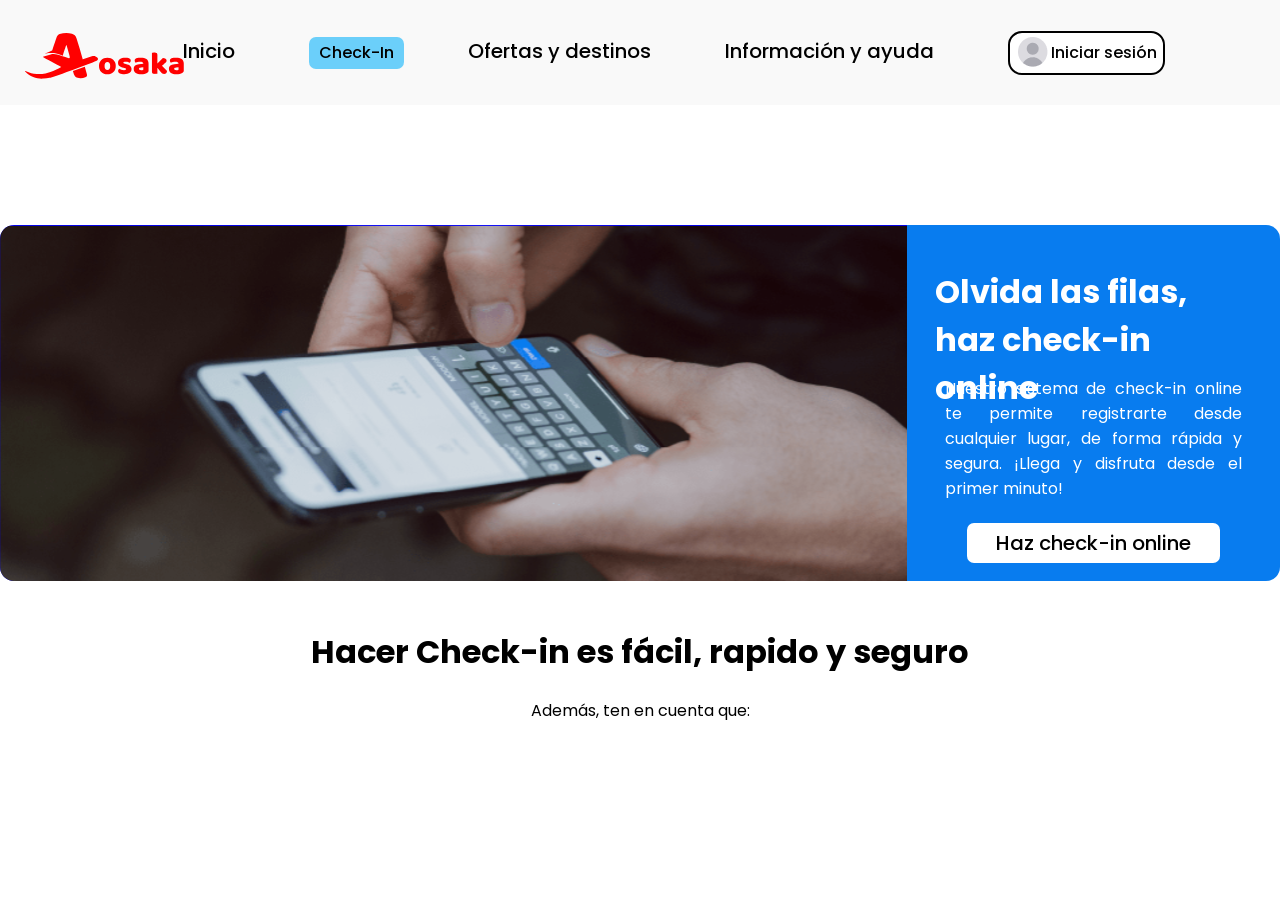
<file: check.html>
<!DOCTYPE html>
<html lang="en">

<head>
    <meta charset="UTF-8">
    <meta name="viewport" content="width=device-width, initial-scale=1.0">
    <link href="https://fonts.googleapis.com/css2?family=Poppins:wght@400;500;700&display=swap" rel="stylesheet" />
    <link rel="stylesheet" href="style_check.css">
    <title>Check-In</title>
</head>

<body>

    <!--Cabecera de la pagina-->
    <header>
        <!-- Logo de la pagina -->
        <div class="logo">
            <img src="assest/Group 55.svg" alt="logotipo de la empresa" />
        </div>
        <!-- links para navegar en el header -->
        <nav>
            <a href="index.html" class="Inicio">Inicio</a>
            <a href="check.html" class="Check-In">Check-In</a>
            <a href="vuelos.html" class="Ofertas y destinos">Ofertas y destinos</a>
            <a href="" class="Información y ayuda">Información y ayuda</a>
        </nav>
        <!-- Inisio de sesión -->
        <div class="sesion">
            <img src="assest/user 1.png" alt="user" />
            Iniciar sesión
        </div>
    </header>

    <div class="contenedor_posicion">
        <div class="img_banner">
            <div class="imagen_banner">

            </div>

        </div>
        <span class="txt_banner">
            <h1 class="txt_checkin">Olvida las filas, haz check-in online</h1>
            <p class="txt_desc_check">Nuestro sistema de check-in online te permite registrarte desde cualquier lugar,
                de forma rápida y segura. ¡Llega y disfruta desde el primer minuto!</p>
            <a href="verificar_check.html" class="btn_checkin">Haz check-in online</a>
        </span>
    </div>

    <div class="texto_checkin">
        <h1 class="txt_check_2">Hacer Check-in es fácil, rapido y seguro</h1>
        <p class="txt_desc_check_2">Además, ten en cuenta que:</p>
    </div>


</body>

</html>
</file>
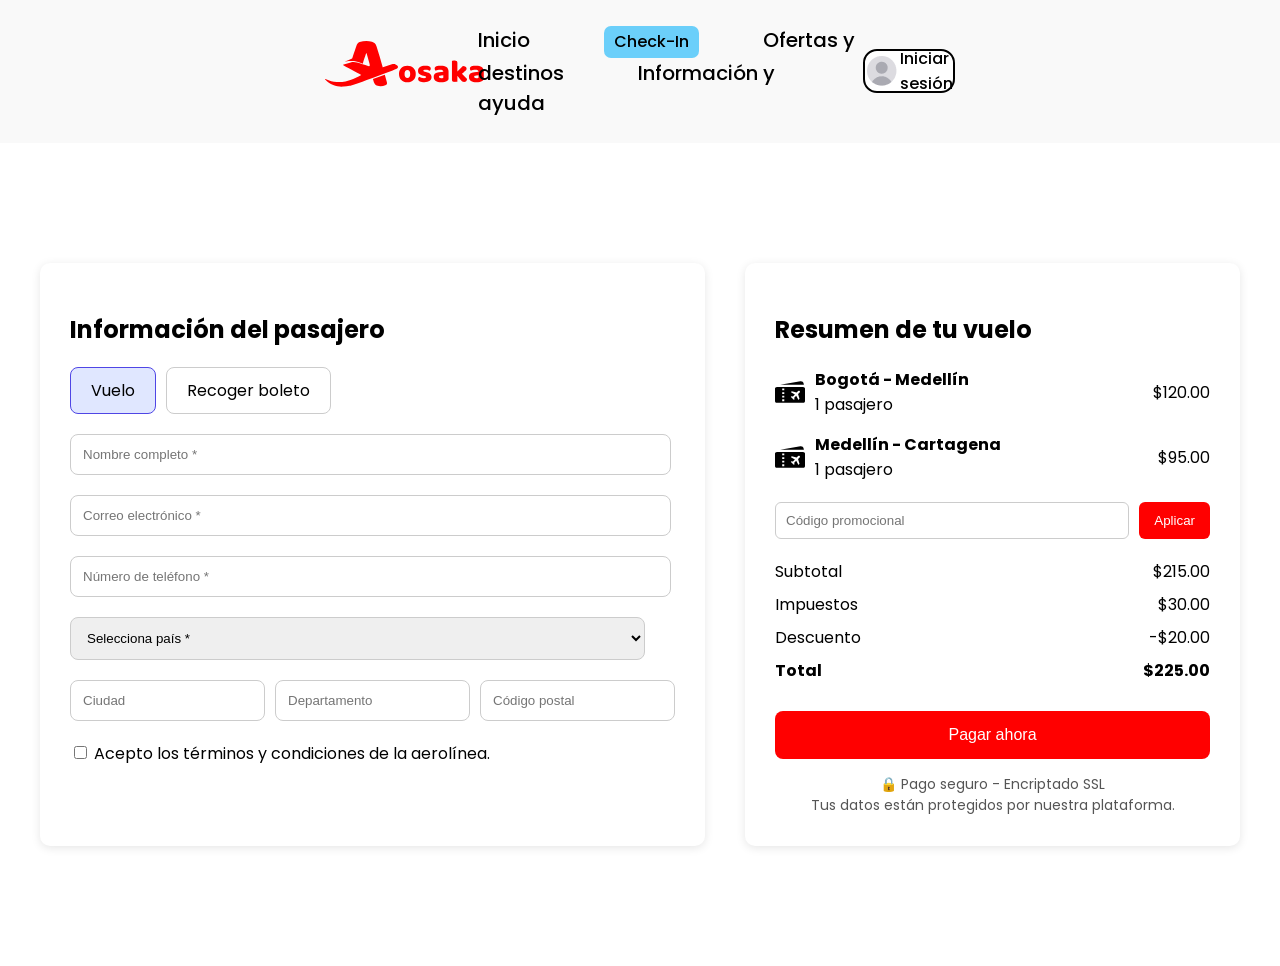
<file: sistema_pago.html>
<!DOCTYPE html>
<html lang="en">

<head>
    <meta charset="UTF-8">
    <meta name="viewport" content="width=device-width, initial-scale=1.0">
    <link href="https://fonts.googleapis.com/css2?family=Poppins:wght@400;500;700&display=swap" rel="stylesheet" />
    <link rel="stylesheet" href="style_sistema_pago.css">
    <title>Sistema de pago</title>
</head>

<body>


    <!--Cabecera de la pagina-->
    <header>
        <!-- Logo de la pagina -->
        <div class="logo">
            <img src="assest/Group 55.svg" alt="logotipo de la empresa" />
        </div>
        <!-- links para navegar en el header -->
        <nav>
            <a href="index.html" class="Inicio">Inicio</a>
            <a href="check.html" class="Check-In">Check-In</a>
            <a href="vuelos.html" class="Ofertas y destinos">Ofertas y destinos</a>
            <a href="" class="Información y ayuda">Información y ayuda</a>
        </nav>
        <!-- Inisio de sesión -->
        <div class="sesion">
            <img src="assest/user 1.png" alt="user" />
            Iniciar sesión
        </div>
    </header>
    <div class="contenedor">
        <div class="formulario-envio">
            <h2>Información del pasajero</h2>
            <div class="opciones-envio">
                <div class="opcion seleccionada">Vuelo</div>
                <div class="opcion">Recoger boleto</div>
            </div>

            <div class="campo-formulario">
                <input type="text" placeholder="Nombre completo *" required>
            </div>

            <div class="campo-formulario">
                <input type="email" placeholder="Correo electrónico *" required>
            </div>

            <div class="campo-formulario">
                <input type="tel" placeholder="Número de teléfono *" required>
            </div>

            <div class="campo-formulario">
                <select required>
                    <option value="pais">Selecciona país *</option>
                    <option value="co">Colombia</option>
                    <option value="mx">México</option>
                </select>
            </div>

            <div class="campo-fila">
                <input type="text" placeholder="Ciudad">
                <input type="text" placeholder="Departamento">
                <input type="text" placeholder="Código postal">
            </div>

            <div class="campo-formulario">
                <label>
                    <input type="checkbox" required>
                    Acepto los términos y condiciones de la aerolínea.
                </label>
            </div>
        </div>

        <div class="resumen-carrito">
            <h2>Resumen de tu vuelo</h2>

            <div class="resumen-productos">
                <div class="producto">
                    <div class="producto-detalle">
                        <img src="assest/airplane-ticket-svgrepo-com.svg" class="ticket_vuelo" alt="Vuelo 1">
                        <div>
                            <strong>Bogotá - Medellín</strong>
                            <div>1 pasajero</div>
                        </div>
                    </div>
                    <span>$120.00</span>
                </div>

                <div class="producto">
                    <div class="producto-detalle">
                        <img src="assest/airplane-ticket-svgrepo-com.svg" class="ticket_vuelo" alt="Vuelo 2">
                        <div>
                            <strong>Medellín - Cartagena</strong>
                            <div>1 pasajero</div>
                        </div>
                    </div>
                    <span>$95.00</span>
                </div>
            </div>

            <div class="cuadro-codigo">
                <input type="text" placeholder="Código promocional">
                <button>Aplicar</button>
            </div>

            <div class="totales">
                <div><span>Subtotal</span><span>$215.00</span></div>
                <div><span>Impuestos</span><span>$30.00</span></div>
                <div><span>Descuento</span><span>-$20.00</span></div>
                <div><strong>Total</strong><strong>$225.00</strong></div>
            </div>

            <button class="boton-pago">Pagar ahora</button>

            <div class="seguro">
                🔒 Pago seguro - Encriptado SSL<br>
                Tus datos están protegidos por nuestra plataforma.
            </div>
        </div>
    </div>

</body>

</html>
</file>
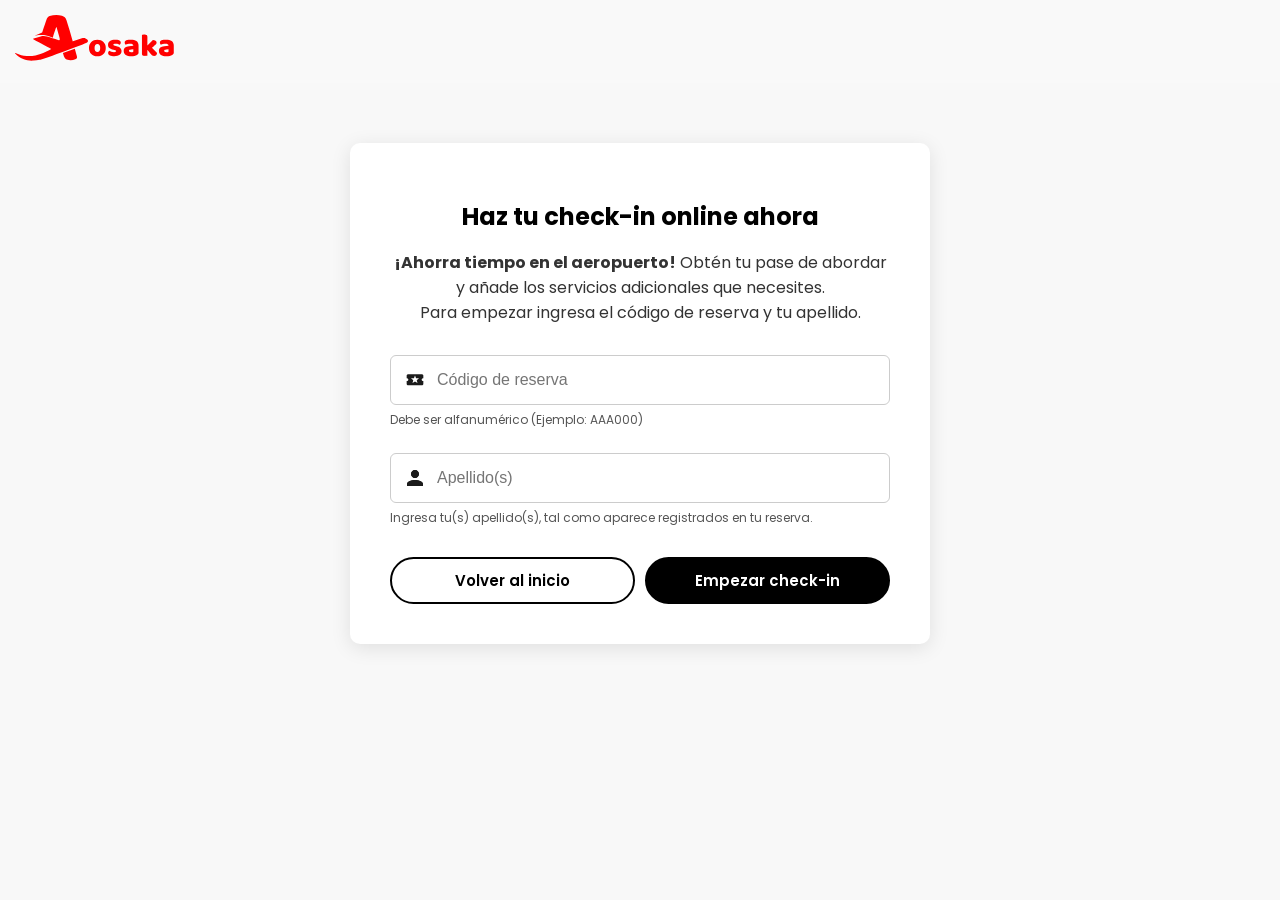
<file: verificar_check.html>
<!DOCTYPE html>
<html lang="en">

<head>
    <meta charset="UTF-8">
    <meta name="viewport" content="width=device-width, initial-scale=1.0">
    <link href="https://fonts.googleapis.com/css2?family=Poppins:wght@400;500;700&display=swap" rel="stylesheet" />
    <link rel="stylesheet" href="style_verificar_check.css">
    <title>Check-in Online</title>
</head>

<body>
    <!--Cabecera de la pagina-->
    <header>
        <!-- Logo de la pagina -->
        <div class="logo">
            <img src="assest/Group 55.svg" alt="logotipo de la empresa" />
        </div>

    </header>

    <!-- Contenedor principal para el formulario -->

    <div class="checkin-container">
        <h1>Haz tu check-in online ahora</h1>
        <p><strong>¡Ahorra tiempo en el aeropuerto!</strong> Obtén tu pase de abordar y añade los servicios adicionales
            que necesites. <br>
            Para empezar ingresa el código de reserva y tu apellido.</p>
        <!-- Formulario para verificar el ticket (Check-in Online) -->
        <form class="formulario">
            <div class="campo">
                <label for="codigo">
                    <span class="icono"><img src="assest/Icon_check_events.svg" alt=""></span>
                    <input type="text" id="codigo" placeholder="Código de reserva" required>
                </label>
                <small>Debe ser alfanumérico (Ejemplo: AAA000)</small>
            </div>

            <div class="campo">
                <label for="apellido">
                    <span class="icono"><img src="assest/Icon_Social_person.svg" alt=""></span>
                    <input type="text" id="apellido" placeholder="Apellido(s)" required>
                </label>
                <small>Ingresa tu(s) apellido(s), tal como aparece registrados en tu reserva.</small>
            </div>

            <div class="botones">
                <a href="index.html" class="btn btn-outline">Volver al inicio</a>
                <a href="sistema_pago.html" class="btn btn-primary">Empezar check-in</a>
            </div>
        </form>
    </div>

</body>

</html>
</file>
<file: style_check.css>
/* Cuerpo de la pagina */
body {
    font-family: "Poppins", sans-serif;
    margin: 0;
    width: 100%;
}


/* Cabecera de la pagina */
header {
    display: flex;
    justify-content: space-between;
    align-items: center;
    min-height: 55px;
    background-color: #f9f9f9;
    padding: 25px;

    /*     position: fixed;
    width: 100%;
    z-index: 1000; */
}

nav a {
    font-size: 20px;
    font-weight: 500;
    padding-right: 70px;
    justify-content: center;
}

a {
    text-decoration: none;
    color: #000000;
}

.Check-In {
    display: inline-flex;
    justify-content: center;
    align-items: center;
    margin-right: 60px;
    background-color: #6bcffa;
    color: #000000;
    font-size: 16px;
    padding: 2px 10px;
    border-radius: 7px;
    cursor: pointer;
    text-decoration: none;
    height: 28px;
    transition: all 0.3s ease;
}

.Check-In:hover {
    background-color: #ff0000;
}

/* Inicio de sesión */

.sesion {
    display: flex;
    justify-content: center;
    align-items: center;
    background-color: #ffffff;
    color: #000000;
    font-family: "Poppins", sans-serif;
    font-weight: 500;
    width: 153px;
    height: 40px;
    margin-right: 90px;
    border: 2px solid #000000;
    border-radius: 14px;
    cursor: pointer;
    transition: all 0.3s ease;
}

.sesion:hover {
    background-color: #dcdcdc;
}

.logo {
    width: 153px;
    height: 40px;
    /* background-color: #f9f9f9; */
}

.contenedor_posicion {
    display: flex;
    justify-content: center;
    padding-top: 120px;
}

.img_banner {
    width: 996px;
    height: 356px;
    background-color: #0000ff;
    border-top-left-radius: 14px;
    border-bottom-left-radius: 14px;
}

.imagen_banner {
    width: 100%;
    height: 100%;
    background-image: url(assest/img_check.svg);
    background-position: inherit;
    background-repeat: no-repeat;
    background-size: cover;
}
.txt_banner {
    width: 410px;
    height: 356px;
    background-color: #087CEF;
    border-bottom-right-radius: 14px;
    border-top-right-radius: 14px;
    display: flex;
    flex-direction: column;
    align-items: center;
    text-align: center;  
    position: relative;   
}


.txt_checkin {
    width: 317px;
    height: 71px;
    color: white;
    text-align: start;
    margin-top: 43px;
}

.txt_desc_check {
    width: 297px;
    height: 102px;
    color: white;
    text-align: justify;
}

.btn_checkin {
    padding: 5px 29px;
    background-color: white;
    border-radius: 7px;
    font-size: 20px;
    font-weight: 500;
    position: absolute;
    bottom: 5%;
    
}

.texto_checkin{
    display: flex;
    flex-direction: column;
    justify-content: center;
    align-items: center;
    padding-top: 2%;
}

.texto_checkin p{
    margin-top: 1px;
}
</file>
<file: style_sistema_pago.css>
/* Cuerpo de la pagina */
body {
    font-family: "Poppins", sans-serif;
    margin: 0;
    width: 100%;
}

/* Cabecera de la pagina */
header {
    display: flex;
    justify-content: space-between;
    align-items: center;
    min-height: 15px;
    background-color: #f9f9f9;
    padding: 25px;

}

nav a {
    font-size: 20px;
    font-weight: 500;
    padding-right: 70px;
    justify-content: center;
}

a {
    text-decoration: none;
    color: #000000;
}

.Check-In {
    display: inline-flex;
    justify-content: center;
    align-items: center;
    margin-right: 60px;
    background-color: #6bcffa;
    color: #000000;
    font-size: 16px;
    padding: 2px 10px;
    border-radius: 7px;
    cursor: pointer;
    text-decoration: none;
    height: 28px;
    transition: all 0.3s ease;
}

.Check-In:hover {
    background-color: #ff0000;
}


/* Inicio de sesión */

.sesion {
    display: flex;
    justify-content: center;
    align-items: center;
    background-color: #ffffff;
    color: #000000;
    font-family: "Poppins", sans-serif;
    font-weight: 500;
    width: 153px;
    height: 40px;
    margin-right: 300px;
    border: 2px solid #000000;
    border-radius: 14px;
    cursor: pointer;
    transition: all 0.3s ease;
}

.sesion:hover {
    background-color: #dcdcdc;
}

.logo {
    width: 153px;
    height: 60px;
    padding-left: 300px;
    /* background-color: #f9f9f9; */
}

/* Contenedor padre del formulario */

.contenedor {
    display: flex;
    max-width: 1200px;
    margin: auto;
    padding: 120px 20px;
    gap: 40px;
}

/* Formulario y sus campos */

.formulario-envio,
.resumen-carrito {
    background-color: white;
    padding: 30px;
    border-radius: 10px;
    flex: 1;
    box-shadow: 0 2px 10px rgba(0, 0, 0, 0.1);
}

h2 {
    margin-bottom: 20px;
}

.opciones-envio {
    display: flex;
    gap: 10px;
    margin-bottom: 20px;
}

.opcion {
    padding: 10px 20px;
    border: 1px solid #ccc;
    border-radius: 8px;
    cursor: pointer;
}

.seleccionada {
    background-color: #e0e7ff;
    border-color: #4f46e5;
}

.campo-formulario {
    margin-bottom: 20px;
}

.campo-formulario input:not([type="checkbox"]),
.campo-formulario select {
    width: 95%;
    padding: 12px;
    border-radius: 8px;
    border: 1px solid #ccc;
}

.campo-formulario:last-of-type {
    margin-top: 20px;
}

.campo-fila {
    display: flex;
    gap: 10px;
}

.campo-fila input {
    flex: 1;
    padding: 12px;
    border-radius: 8px;
    border: 1px solid #ccc;
}

.resumen-productos {
    margin-bottom: 20px;
}

.producto {
    display: flex;
    justify-content: space-between;
    align-items: center;
    margin-bottom: 15px;
}

.producto-detalle {
    display: flex;
    gap: 10px;
    align-items: center;
}

.ticket_vuelo {
    width: 30px;
    height: 40px;
    fill: #4f46e5;
}


.cuadro-codigo {
    display: flex;
    gap: 10px;
    margin-bottom: 20px;
}

.cuadro-codigo input {
    flex: 1;
    padding: 10px;
    border: 1px solid #ccc;
    border-radius: 6px;
}

.cuadro-codigo button {
    padding: 10px 15px;
    border: none;
    background-color: #ff0000;
    color: white;
    border-radius: 6px;
    cursor: pointer;
}

.totales>div {
    display: flex;
    justify-content: space-between;
    margin-bottom: 8px;
}

.boton-pago {
    width: 100%;
    padding: 15px;
    background-color: #ff0000;
    color: white;
    border: none;
    border-radius: 8px;
    font-size: 16px;
    margin-top: 20px;
    cursor: pointer;
}

.seguro {
    font-size: 14px;
    color: #555;
    margin-top: 15px;
    text-align: center;
}
</file>
<file: style_verificar_check.css>
/* Cuerpo de la pagina */
body {
  font-family: "Poppins", sans-serif;
  margin: 0;
  width: 100%;
}




/* Cabecera de la pagina */
header {
  display: flex;
  justify-content: space-between;
  align-items: center;
  min-height: 25px;
  background-color: #f9f9f9;
  padding: 15px;


}



a { 
  text-decoration: none;
  color: #000000;
}

body {
  /* font-family: 'Inter', sans-serif; */
  margin: 0;
  padding: 0;
  background-color: #f8f8f8;
}

.checkin-container {
  max-width: 500px;
  margin: 60px auto;
  padding: 40px;
  background-color: white;
  border-radius: 10px;
  box-shadow: 0 4px 20px rgba(0,0,0,0.1);
  text-align: center;
}

h1 {
  font-size: 24px;
  font-weight: 700;
  margin-bottom: 16px;
}

p {
  font-size: 16px;
  margin-bottom: 30px;
  color: #333;
}

.formulario .campo {
  margin-bottom: 24px;
  text-align: left;
}

.campo label {
  display: flex;
  align-items: center;
  background-color: white;
  border: 1px solid #ccc;
  border-radius: 6px;
  padding: 12px;
}

.campo input {
  flex: 1;
  border: none;
  outline: none;
  font-size: 16px;
  padding-left: 10px;
  background-color: transparent;
}

.icono {
  display: flex;
  align-items: center;
  justify-content: center;
  width: 24px;
  height: 24px;
}

.icono img {
  width: 20px;
  height: 20px;
}

.campo small {
  display: block;
  margin-top: 6px;
  font-size: 12px;
  color: #555;
}

.botones {
  display: flex;
  justify-content: space-between;
  gap: 10px;
  margin-top: 30px;
}

.btn {
  padding: 10px 24px;
  font-size: 15px;
  border-radius: 999px;
  cursor: pointer;
  font-weight: 600;
  width: 100%;
}

.btn-outline {
  background-color: white;
  border: 2px solid black;
  color: black;
}

.btn-primary {
  background-color: black;
  color: white;
  border: 2px solid black;
}
</file>
